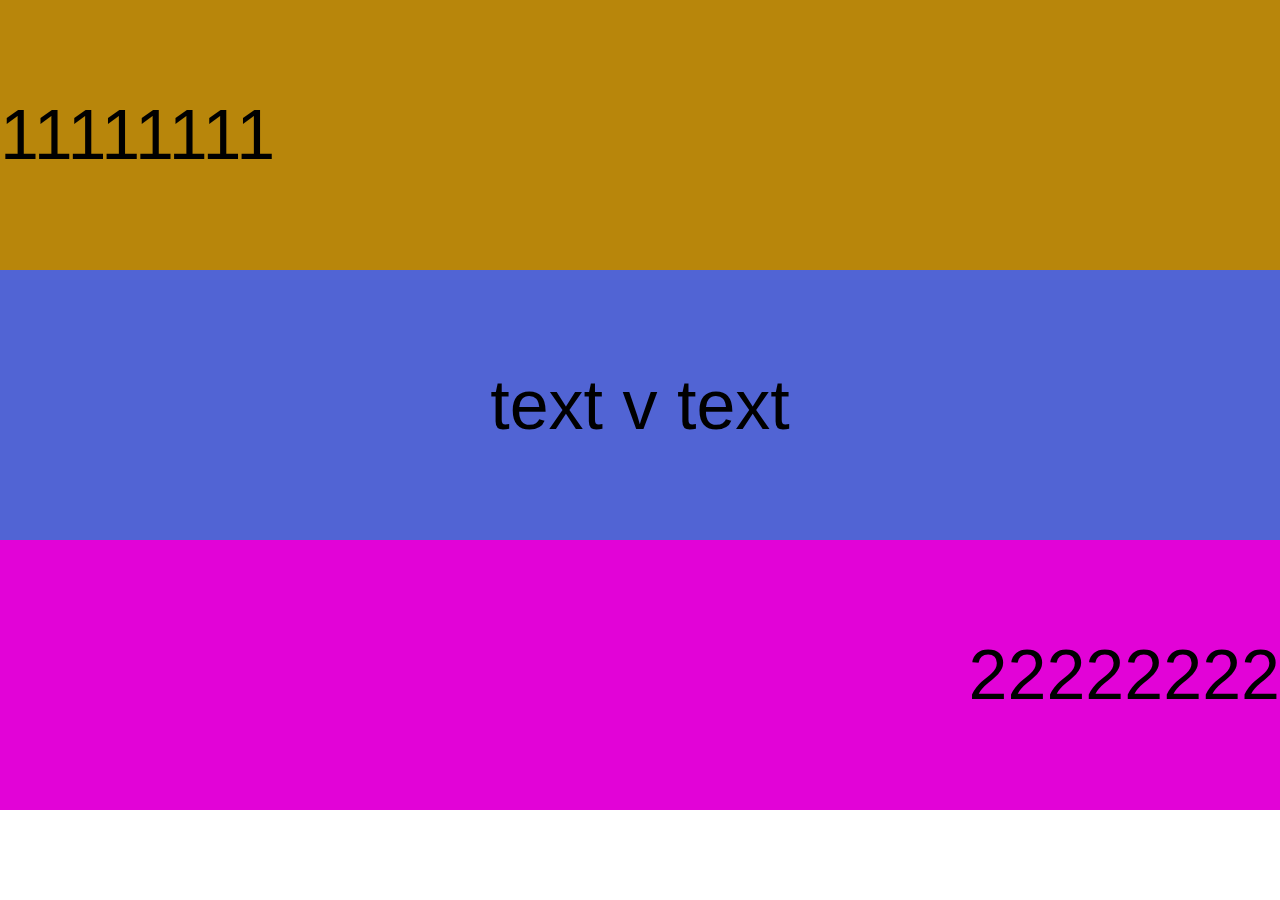
<file: 2laba/index.html>
<!DOCTYPE html>
<html lang="en">
<head>
    <meta charset="UTF-8">
    <meta name="viewport" content="width=device-width, initial-scale=1.0">
    <title>Document</title>
    <link rel="stylesheet" href="./my.css">
</head>
<body>
   <header class="header">
    <p class="text">11111111</p>
   </header>
   <main class="main">
    <p class="text">text v text</p>
   </main>
   <footer class="footer">
    <p class="text">22222222</p>
   </footer>
</body>
</html>
</file>
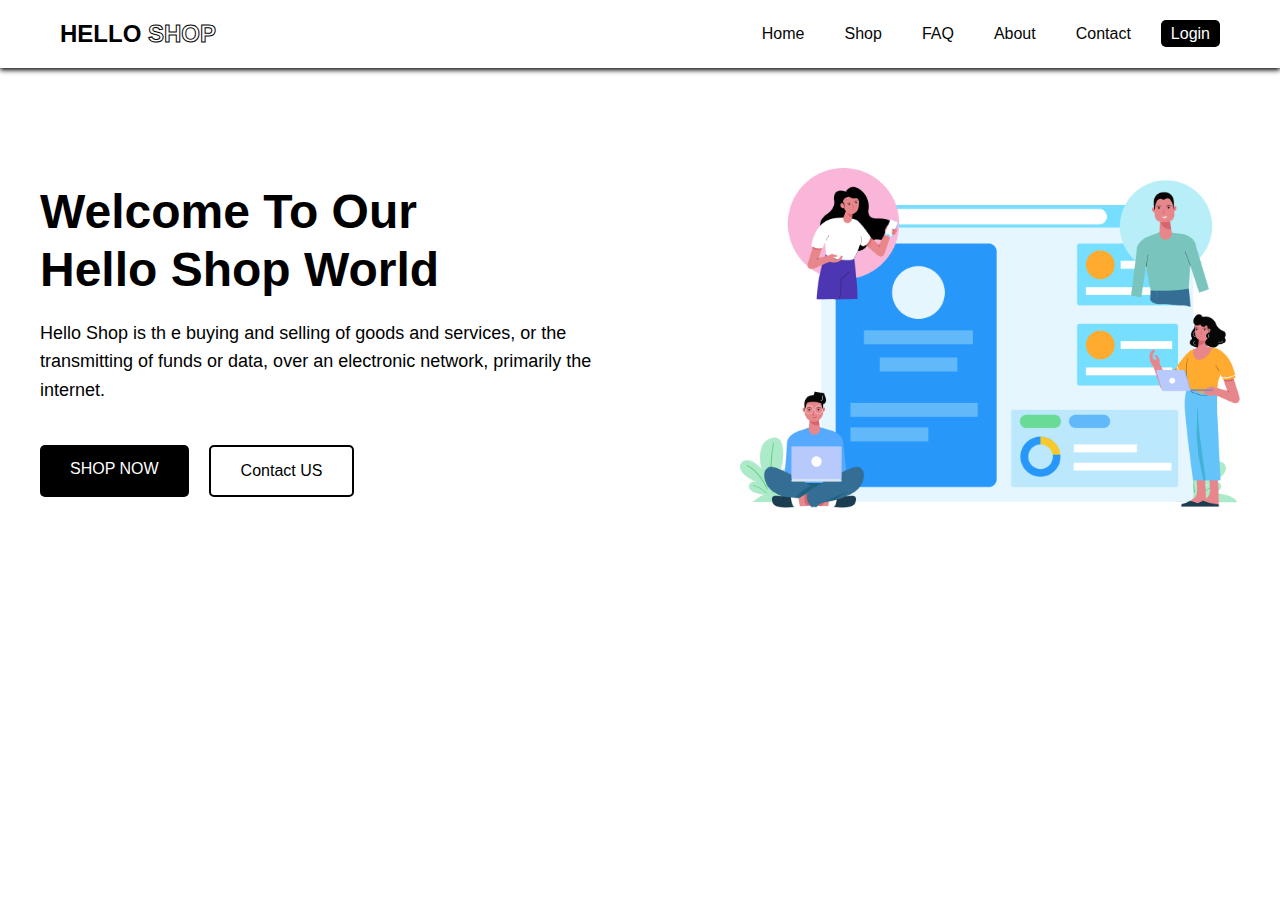
<file: 3laba/index.html>
<!DOCTYPE html>
<html lang="en">
<head>
    <meta charset="UTF-8">
    <meta name="viewport" content="width=device-width, initial-scale=1.0">
    <title>Hello Shop</title>
    <link rel="stylesheet" href="./my.css">
</head>
<body>
    <header>
        <nav>
            <div class="logo">HELLO <span>SHOP</span></div>
            <ul class="nav-links">
                <li><a href="#">Home</a></li>
                <li><a href="#">Shop</a></li>
                <li><a href="#">FAQ</a></li>
                <li><a href="#">About</a></li>
                <li><a href="#">Contact</a></li>
                <li><a href="#" class="login-btn">Login</a></li>
            </ul>
        </nav>
    </header>

    <section class="welcome-section">
        <div class="welcome-text">
            <h1>Welcome To Our <br><span>Hello Shop World</span></h1>
            <p>Hello Shop is th e buying and selling of goods and services, or the transmitting of funds or data, over an electronic network, primarily the internet.</p>
            <div class="buttons">
                <a href="#" class="btn btn-shop">SHOP NOW</a>
                <a href="#" class="btn btn-contact">Contact US</a>
            </div>
        </div>
        <div class="illustration">
            <img src="./img/Header Banner.png" alt="Illustration of Hello Shop">
        </div>
    </section>
</body>
</html>
</file>
<file: 2laba/my.css>
* {
    margin: 0;
    padding: 0;
    border: 0;
}

body {
    height: 100vh;
}

header {
    height: 30vh;
    background-color: darkgoldenrod;overflow-x: ;
    display: flex;
    align-items: center;
    justify-content: flex-start;
}
main {
    height: 30vh;
    background-color: rgb(81, 100, 212);
    display: flex;
    align-items: center;
    justify-content: center;
}
footer {
    height: 30vh;
    background-color: rgb(226, 3, 215);
    display: flex;
    align-items: center;
    justify-content: end ;
}
.text{
 font-size: 70px;  
 color: black;
font-family: 'Franklin Gothic Medium', 'Arial Narrow', Arial, sans-serif;
</file>
<file: 3laba/my.css>
* {
    margin: 0;
    padding: 0;
    box-sizing: border-box;
}

body {
    font-family: 'Arial', sans-serif;
}

header {
    background-color: #fff;
    padding: 20px 0;
    box-shadow: 0 2px 5px #000
}

nav {
    display: flex;
    justify-content: space-between;
    align-items: center;
    max-width: 1200px;
    margin: 0 auto;
    padding: 0 20px;
}

.logo {
    font-size: 24px;
    font-weight: bold;
}

.logo span {
    color: transparent; 
    -webkit-text-stroke: 1px black;
}

.nav-links {
    list-style: none;
    display: flex;
    gap: 20px;
}

.nav-links li a {
    text-decoration: none;
    color: #060606;
    font-weight: 500;
    padding: 5px 10px;
    transition: color 0.3s ease;
}

.nav-links li:last-child a {
    color: #fff; 
}

.nav-links li a:hover {
    color: #ce512f;
}

.login-btn {
    background-color: #000;
    color: #fff;
    padding: 10px 20px;
    border-radius: 5px;
    transition: background-color 0.3s ease;
}

.login-btn:hover {
    background-color: #333;
}

.welcome-section {
    display: flex;
    justify-content: space-between;
    align-items: center;
    padding: 100px 0;
    max-width: 1200px;
    margin: 0 auto;
}

.welcome-text {
    max-width: 600px;
}

.welcome-text h1 {
    font-size: 48px;
    line-height: 1.2;
    margin-bottom: 20px;
}

.welcome-text span {
    color: #000;
}

.welcome-text p {
    font-size: 18px;
    line-height: 1.6;
    margin-bottom: 40px;
}

.buttons {
    display: flex;
    gap: 20px;
}

.btn {
    padding: 15px 30px;
    text-decoration: none;
    font-size: 16px;
    border-radius: 5px;
    transition: background-color 0.3s ease;
}

.btn-shop {
    background-color: #000;
    color: #fff;
}

.btn-contact {
    background-color: #fff;
    color: #000;
    border: 2px solid #000;
}

.btn-shop:hover {
    background-color: #333;
}

.btn-contact:hover {
    background-color: #f5f5f5;
}

.illustration {
    max-width: 500px;
}

.illustration img {
    width: 100%;
    height: auto;
}
</file>
